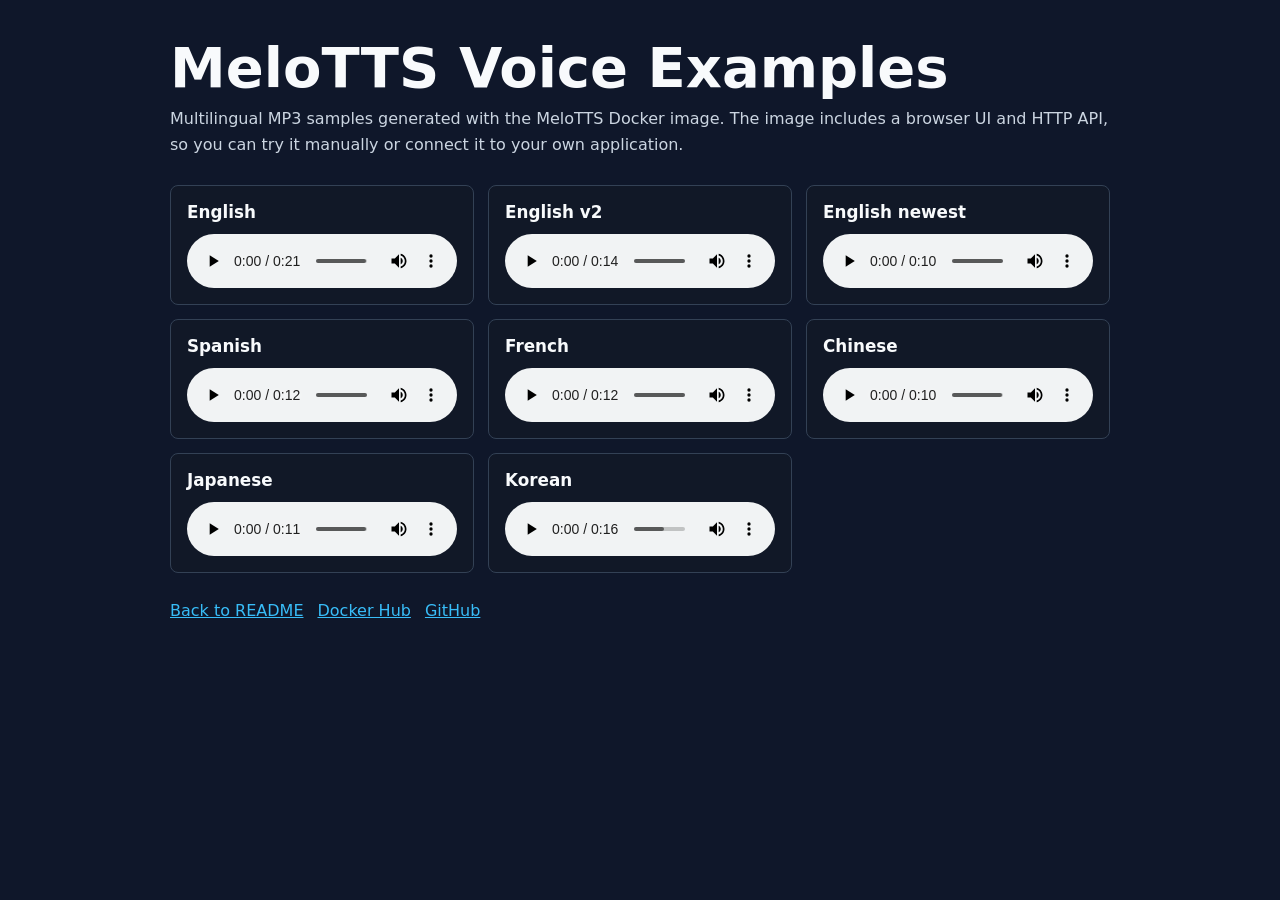
<file: examples/index.html>
<!doctype html>
<html lang="en">
  <head>
    <meta charset="utf-8">
    <meta name="viewport" content="width=device-width, initial-scale=1">
    <title>MeloTTS Voice Examples</title>
    <style>
      :root {
        color-scheme: light dark;
        --bg: #0f172a;
        --panel: #111827;
        --text: #f8fafc;
        --muted: #cbd5e1;
        --line: #334155;
        --accent: #38bdf8;
      }

      body {
        margin: 0;
        font-family:
          ui-sans-serif,
          system-ui,
          -apple-system,
          BlinkMacSystemFont,
          "Segoe UI",
          sans-serif;
        background: var(--bg);
        color: var(--text);
      }

      main {
        width: min(940px, calc(100% - 32px));
        margin: 0 auto;
        padding: 40px 0 56px;
      }

      header {
        margin-bottom: 28px;
      }

      h1 {
        margin: 0 0 10px;
        font-size: clamp(2rem, 5vw, 3.5rem);
        line-height: 1;
      }

      p {
        margin: 0;
        color: var(--muted);
        font-size: 1rem;
        line-height: 1.6;
      }

      .grid {
        display: grid;
        grid-template-columns: repeat(auto-fit, minmax(260px, 1fr));
        gap: 14px;
      }

      .sample {
        border: 1px solid var(--line);
        border-radius: 8px;
        background: var(--panel);
        padding: 16px;
      }

      .sample h2 {
        margin: 0 0 12px;
        font-size: 1.05rem;
      }

      audio {
        width: 100%;
        display: block;
      }

      .links {
        margin-top: 28px;
        display: flex;
        gap: 14px;
        flex-wrap: wrap;
      }

      a {
        color: var(--accent);
      }
    </style>
  </head>
  <body>
    <main>
      <header>
        <h1>MeloTTS Voice Examples</h1>
        <p>
          Multilingual MP3 samples generated with the MeloTTS Docker image.
          The image includes a browser UI and HTTP API, so you can try it
          manually or connect it to your own application.
        </p>
      </header>

      <section class="grid" aria-label="Voice examples">
        <article class="sample">
          <h2>English</h2>
          <audio controls preload="metadata" src="melotts-en.mp3"></audio>
        </article>
        <article class="sample">
          <h2>English v2</h2>
          <audio controls preload="metadata" src="melotts-en-v2.mp3"></audio>
        </article>
        <article class="sample">
          <h2>English newest</h2>
          <audio controls preload="metadata" src="melotts-en-newest.mp3"></audio>
        </article>
        <article class="sample">
          <h2>Spanish</h2>
          <audio controls preload="metadata" src="melotts-es.mp3"></audio>
        </article>
        <article class="sample">
          <h2>French</h2>
          <audio controls preload="metadata" src="melotts-fr.mp3"></audio>
        </article>
        <article class="sample">
          <h2>Chinese</h2>
          <audio controls preload="metadata" src="melotts-zh.mp3"></audio>
        </article>
        <article class="sample">
          <h2>Japanese</h2>
          <audio controls preload="metadata" src="melotts-jp.mp3"></audio>
        </article>
        <article class="sample">
          <h2>Korean</h2>
          <audio controls preload="metadata" src="melotts-kr.mp3"></audio>
        </article>
      </section>

      <nav class="links" aria-label="Project links">
        <a href="../">Back to README</a>
        <a href="https://hub.docker.com/r/sensejworld/melotts/tags">Docker Hub</a>
        <a href="https://github.com/hangry-labs/MeloTTS">GitHub</a>
      </nav>
    </main>
  </body>
</html>
</file>
